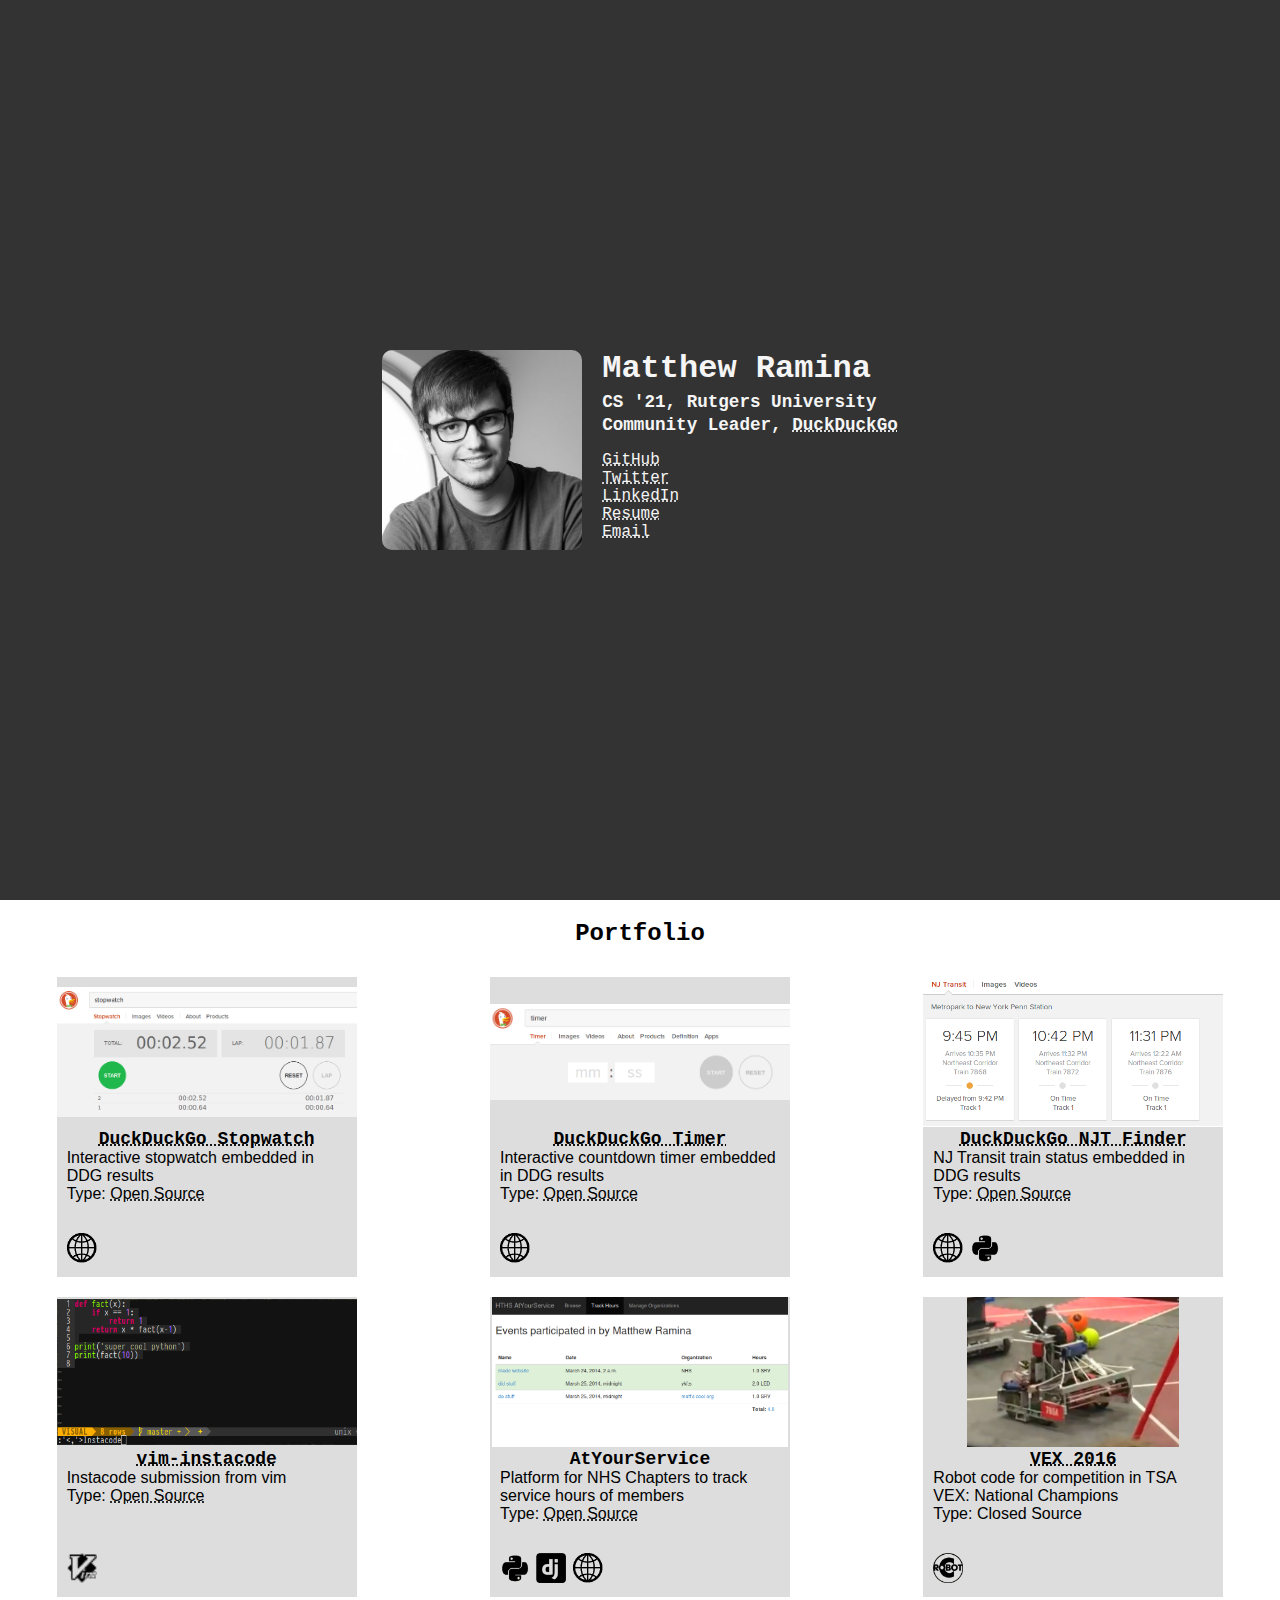
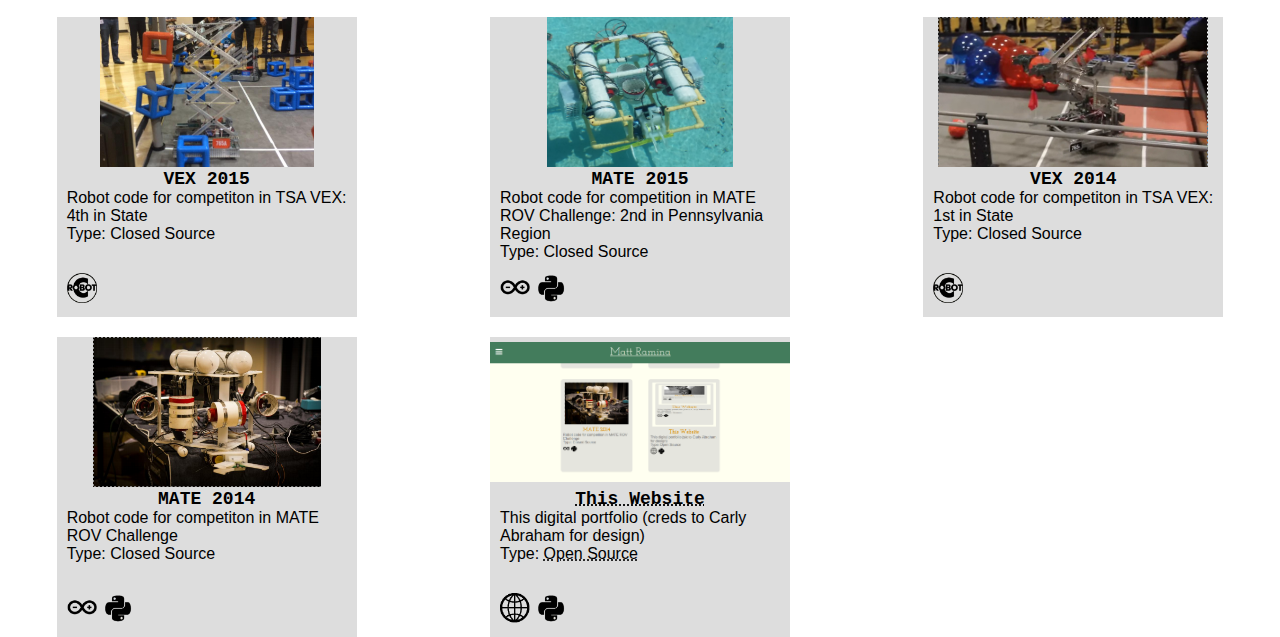
<file: index.html>
<!doctype html>
<html>
<head>
	<meta charset="UTF-8">
	<title>Matt Ramina</title>
	<link rel="stylesheet" type="text/css" href="style.css">
	<meta name="viewport" content="width=device-width, initial-scale=1">
</head>
<body>
	<div class="hero full-width">
		<div class="card-wrap">
			<div class="pic"><img src="assets/profile.jpg"></div>
			<div class="info">
				<h1>Matthew Ramina</h1>
				<h2>CS '21, Rutgers University</h2>
				<h2>Community Leader, <a href="https://duckduckgo.com/">DuckDuckGo</a></h2>
				<ul id="siteList">
					<li><a href="https://github.com/mattr555" data-hover="github.com/mattr555" data-nohover="GitHub">GitHub</a></li>
					<li><a href="https://twitter.com/mattr555" data-hover="twitter.com/mattr555" data-nohover="Twitter">Twitter</a></li>
					<li><a href="https://linkedin.com/in/matthew-ramina" data-hover="linkedin.com/in/matthew-ramina" data-nohover="LinkedIn">LinkedIn</a></li>
					<li><a href="resume.pdf" data-hover="resume.pdf" data-nohover="Resume">Resume</a></li>
					<li><a href="mailto:mattramina@gmail.com" data-hover="mattramina@gmail.com" data-nohover="Email">Email</a></li>
				</ul>
			</div>
		</div>
	</div>
	<div class="full-width">
		<div class="full-width port-head"><h2>Portfolio</h2></div>
		<div class="full-width port-list">
			
			<div class="port-item">
				<div class="imgwrap">
					
					<img class="scrot" src="assets/projects/IPEwhTu.png" alt="">
					
				</div>

				<div class="port-desc">
					
					<a class="titlelink" href="https://duckduckgo.com/?q=stopwatch">DuckDuckGo Stopwatch</a>
					

					Interactive stopwatch embedded in DDG results<br>

					
					Type: <a class="typelink" href="https://github.com/mattr555/zeroclickinfo-spice/blob/master/share/spice/stopwatch/stopwatch.js">Open Source</a>
					

					<div class="langs">
						
						<img src="assets/web.png" alt="">
						
					</div>
				</div>
			</div>
			
			<div class="port-item">
				<div class="imgwrap">
					
					<img class="scrot" src="assets/projects/EnQWyXs.png" alt="">
					
				</div>

				<div class="port-desc">
					
					<a class="titlelink" href="https://duckduckgo.com/?q=timer">DuckDuckGo Timer</a>
					

					Interactive countdown timer embedded in DDG results<br>

					
					Type: <a class="typelink" href="https://github.com/duckduckgo/zeroclickinfo-spice/blob/master/share/spice/timer/timer.js">Open Source</a>
					

					<div class="langs">
						
						<img src="assets/web.png" alt="">
						
					</div>
				</div>
			</div>
			
			<div class="port-item">
				<div class="imgwrap">
					
					<img class="scrot" src="assets/projects/iRtZGVG.png" alt="">
					
				</div>

				<div class="port-desc">
					
					<a class="titlelink" href="https://duckduckgo.com/?q=next+train+from+metropark+to+ny+penn">DuckDuckGo NJT Finder</a>
					

					NJ Transit train status embedded in DDG results<br>

					
					Type: <a class="typelink" href="https://github.com/duckduckgo/zeroclickinfo-spice/blob/master/share/spice/transit/njt/transit_njt.js">Open Source</a>
					

					<div class="langs">
						
						<img src="assets/web.png" alt="">
						
						<img src="assets/python.png" alt="">
						
					</div>
				</div>
			</div>
			
			<div class="port-item">
				<div class="imgwrap">
					
					<img class="scrot" src="assets/projects/9qQjzQD.png" alt="">
					
				</div>

				<div class="port-desc">
					
					<a class="titlelink" href="https://github.com/mattr555/vim-instacode">vim-instacode</a>
					

					Instacode submission from vim<br>

					
					Type: <a class="typelink" href="https://github.com/mattr555/vim-instacode">Open Source</a>
					

					<div class="langs">
						
						<img src="assets/vim.png" alt="">
						
					</div>
				</div>
			</div>
			
			<div class="port-item">
				<div class="imgwrap">
					
					<img class="scrot" src="assets/projects/MdQuCE2.png" alt="">
					
				</div>

				<div class="port-desc">
					
					<span class="titlelink">AtYourService</span>
					

					Platform for NHS Chapters to track service hours of members<br>

					
					Type: <a class="typelink" href="https://github.com/mattr555/AtYourService-school">Open Source</a>
					

					<div class="langs">
						
						<img src="assets/python.png" alt="">
						
						<img src="assets/django.png" alt="">
						
						<img src="assets/web.png" alt="">
						
					</div>
				</div>
			</div>
			
			<div class="port-item">
				<div class="imgwrap">
					
					<img class="scrot" src="assets/projects/vex16.png" alt="">
					
				</div>

				<div class="port-desc">
					
					<a class="titlelink" href="https://www.youtube.com/watch?v=o3zccUj_Lss">VEX 2016</a>
					

					Robot code for competition in TSA VEX: National Champions<br>

					
					Type: Closed Source
					

					<div class="langs">
						
						<img src="assets/robotc.png" alt="">
						
					</div>
				</div>
			</div>
			
			<div class="port-item">
				<div class="imgwrap">
					
					<img class="scrot" src="assets/projects/ULHPvJh.jpg" alt="">
					
				</div>

				<div class="port-desc">
					
					<span class="titlelink">VEX 2015</span>
					

					Robot code for competiton in TSA VEX: 4th in State<br>

					
					Type: Closed Source
					

					<div class="langs">
						
						<img src="assets/robotc.png" alt="">
						
					</div>
				</div>
			</div>
			
			<div class="port-item">
				<div class="imgwrap">
					
					<img class="scrot" src="assets/projects/c9uGw6P.png" alt="">
					
				</div>

				<div class="port-desc">
					
					<span class="titlelink">MATE 2015</span>
					

					Robot code for competition in MATE ROV Challenge: 2nd in Pennsylvania Region<br>

					
					Type: Closed Source
					

					<div class="langs">
						
						<img src="assets/arduino.png" alt="">
						
						<img src="assets/python.png" alt="">
						
					</div>
				</div>
			</div>
			
			<div class="port-item">
				<div class="imgwrap">
					
					<img class="scrot" src="assets/projects/78WJIbO.png" alt="">
					
				</div>

				<div class="port-desc">
					
					<span class="titlelink">VEX 2014</span>
					

					Robot code for competiton in TSA VEX: 1st in State<br>

					
					Type: Closed Source
					

					<div class="langs">
						
						<img src="assets/robotc.png" alt="">
						
					</div>
				</div>
			</div>
			
			<div class="port-item">
				<div class="imgwrap">
					
					<img class="scrot" src="assets/projects/jZ8MkZI.png" alt="">
					
				</div>

				<div class="port-desc">
					
					<span class="titlelink">MATE 2014</span>
					

					Robot code for competiton in MATE ROV Challenge<br>

					
					Type: Closed Source
					

					<div class="langs">
						
						<img src="assets/arduino.png" alt="">
						
						<img src="assets/python.png" alt="">
						
					</div>
				</div>
			</div>
			
			<div class="port-item">
				<div class="imgwrap">
					
					<img class="scrot" src="assets/projects/ogRwmZk.png" alt="">
					
				</div>

				<div class="port-desc">
					
					<a class="titlelink" href="http://mattr555.github.io">This Website</a>
					

					This digital portfolio (creds to Carly Abraham for design)<br>

					
					Type: <a class="typelink" href="https://github.com/mattr555/mattr555.github.io">Open Source</a>
					

					<div class="langs">
						
						<img src="assets/web.png" alt="">
						
						<img src="assets/python.png" alt="">
						
					</div>
				</div>
			</div>
			
		</div>
	</div>
	<script src="//code.jquery.com/jquery-1.11.0.min.js"></script>
	<script src="main.js"></script>
</body>
</html>
</file>
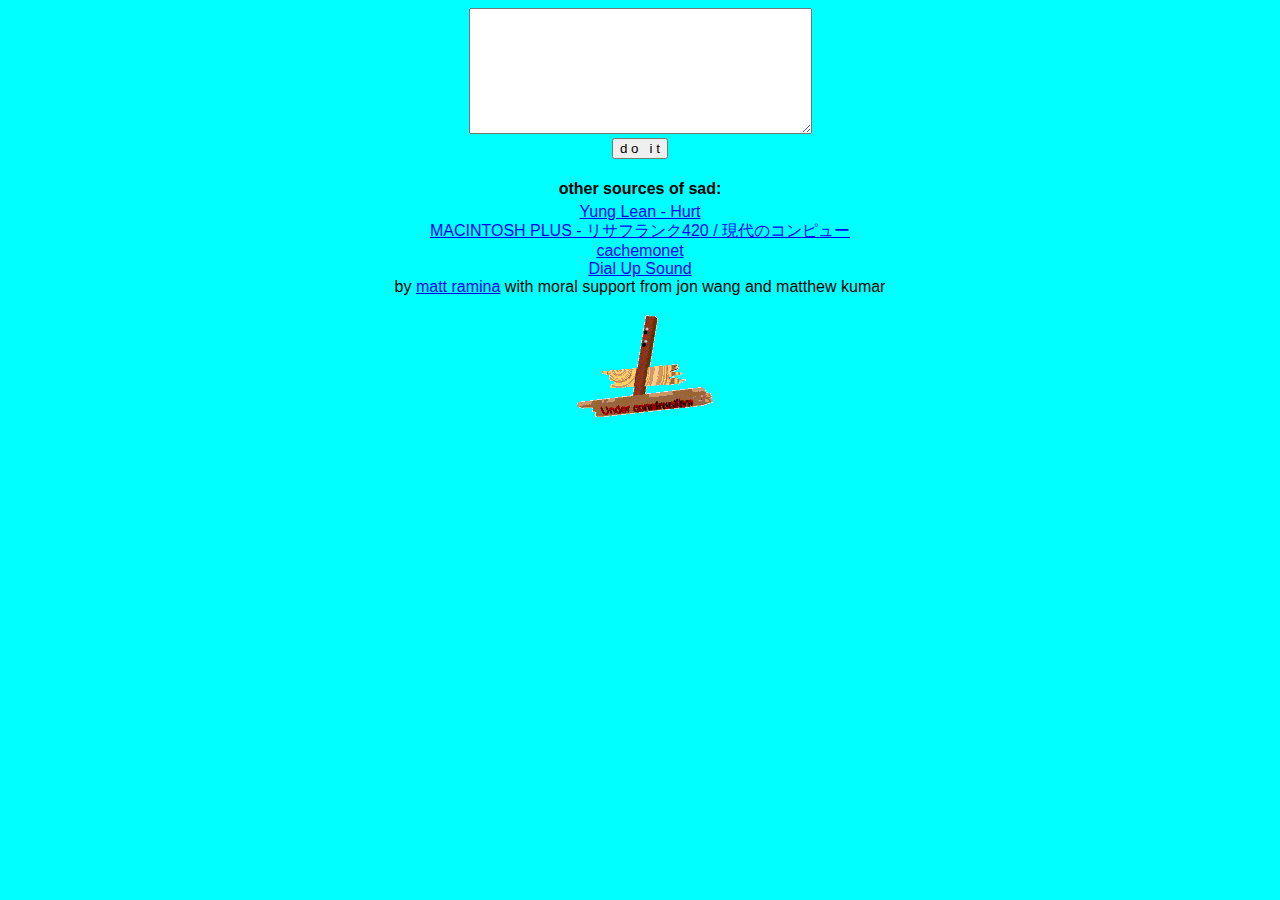
<file: sad/index.html>
<!DOCTYPE html>
<html lang="en">
<head>
    <meta charset="UTF-8">
    <title>S A D &nbsp;  T E X T</title>
    <link rel="stylesheet" href="style.css" charset="utf-8">
</head>
<body>
    <form id="sadform">
        <textarea id="sadinp" name="sad" rows="8" cols="40"></textarea><br>
        <input type="submit" value="d o   i t">
    </form>
    <div class="wrap">
        <div class="center">
            <pre id="sadout"></pre>
        </div>
    </div>


    <h4>other sources of sad:</h4>
    <a href="https://www.youtube.com/watch?v=stgrSjynPKs">Yung Lean - Hurt</a><br>
    <a href="https://soundcloud.com/crystalmist/macintosh-plus-420">MACINTOSH PLUS - リサフランク420 / 現代のコンピュー</a><br>
    <a href="http://cachemonet.com/">cachemonet</a><br>
    <a href="https://www.dialupsound.com/">Dial Up Sound</a><br>

    by <a href="http://mattr555.me">matt ramina</a> with moral support from jon wang and matthew kumar<br>
    <img src="img/construction.gif" alt="">
    <script src="http://code.jquery.com/jquery-1.11.0.min.js"></script>
    <script src="sad.js"></script>
</body>
</html>
</file>
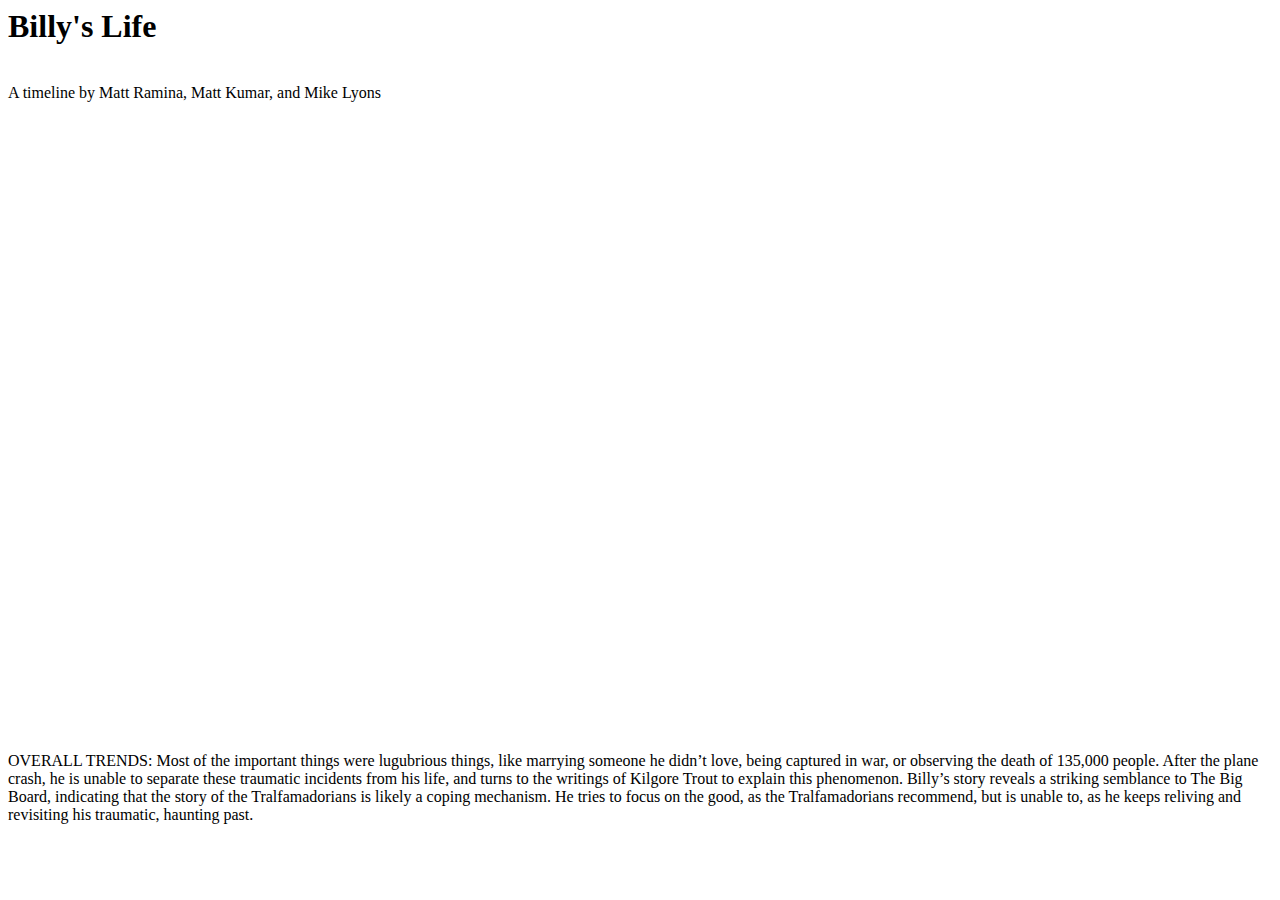
<file: billytime.html>
<html>
	<head>
		<title>Billy's Life</title>
	</head>
	<body>
		<h1>Billy's Life</h1>
		<br>
		A timeline by Matt Ramina, Matt Kumar, and Mike Lyons

		<iframe src='http://cdn.knightlab.com/libs/timeline/latest/embed/index.html?source=0ArhB0QjQtRxTdGVQb3R0WFhIdEtiMm5tbUlwY01OLUE&font=Bevan-PotanoSans&maptype=toner&lang=en&height=650' width='100%' height='650' frameborder='0'></iframe>

		OVERALL TRENDS: Most of the important things were lugubrious things, like marrying someone he didn’t love, being captured in war, or observing the death of 135,000 people. After the plane crash, he is unable to separate these traumatic incidents from his life, and turns to the writings of Kilgore Trout to explain this phenomenon. Billy’s story reveals a striking semblance to The Big Board, indicating that the story of the Tralfamadorians is likely a coping mechanism. He tries to focus on the good, as the Tralfamadorians recommend, but is unable to, as he keeps reliving and revisiting his traumatic, haunting past.
	</body>
</html>
</file>
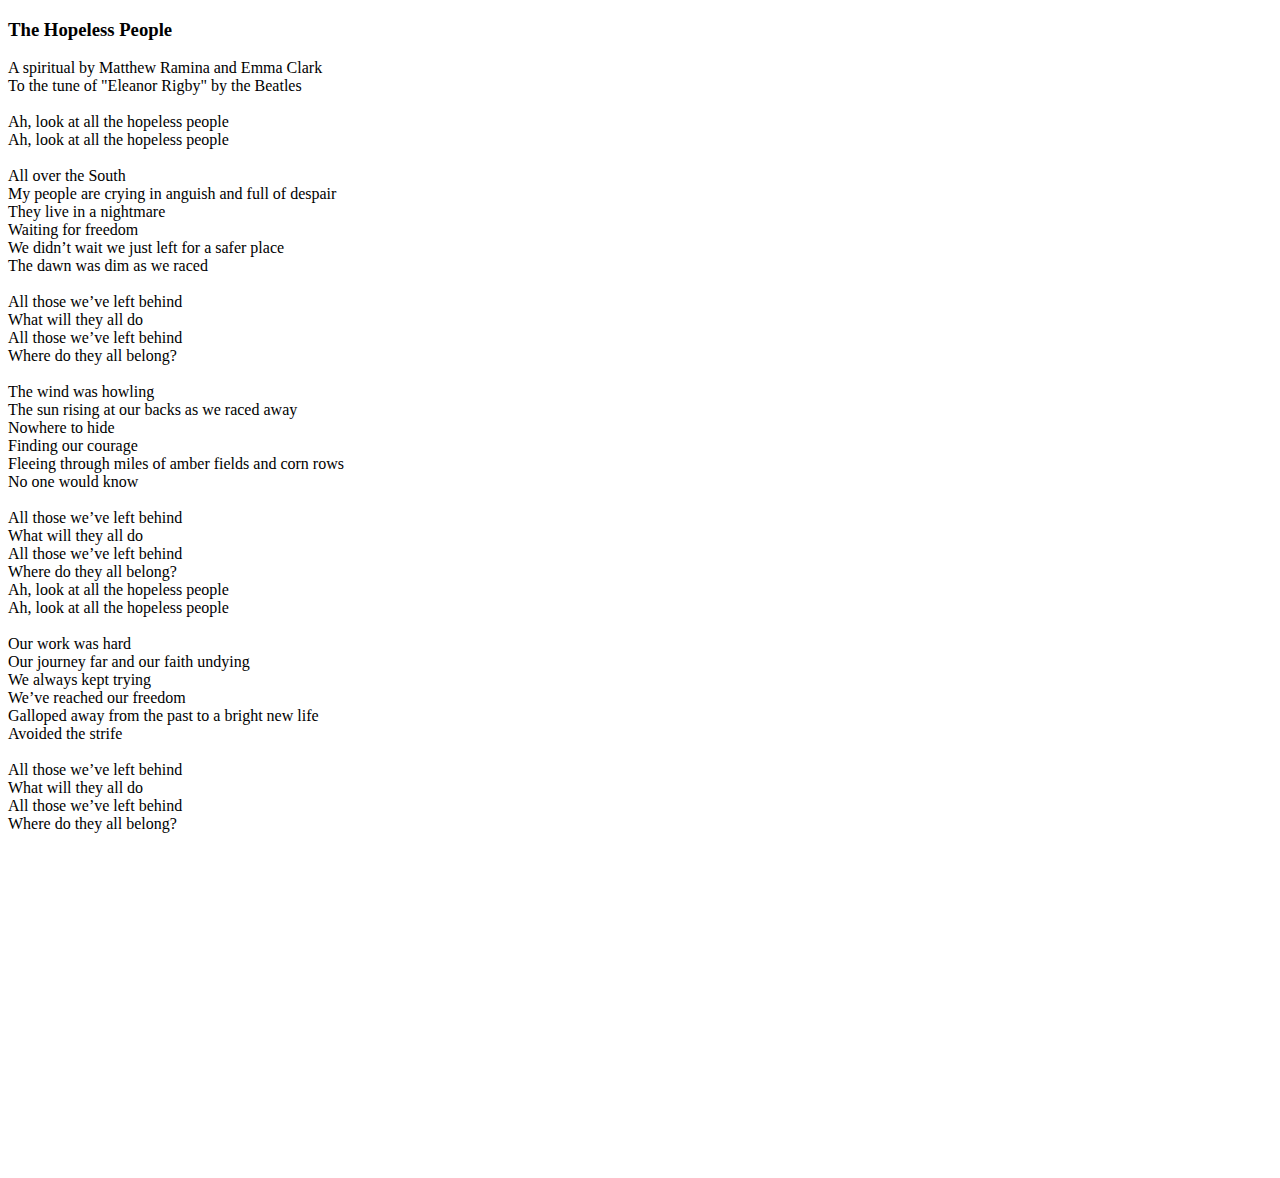
<file: spiritual.html>
<!doctype html>
<html lang="en">
<head>
	<meta charset="UTF-8">
	<title>Spiritual</title>
</head>
<body>
	<h3>The Hopeless People</h3>
	A spiritual by Matthew Ramina and Emma Clark<br>
	To the tune of "Eleanor Rigby" by the Beatles<br>
	<br>
	Ah, look at all the hopeless people<br>
	Ah, look at all the hopeless people <br>
	<br>
	All over the South<br>
	My people are crying in anguish and full of despair<br>
	They live in a nightmare<br>
	Waiting for freedom<br>
	We didn’t wait we just left for a safer place<br>
	The dawn was dim as we raced<br>
	<br>
	All those we’ve left behind<br>
	What will they all do<br>
	All those we’ve left behind<br>
	Where do they all belong?<br>
	<br>
	The wind was howling<br>
	The sun rising at our backs as we raced away<br>
	Nowhere to hide<br>
	Finding our courage<br>
	Fleeing through miles of amber fields and corn rows<br>
	No one would know<br>
	<br>
	All those we’ve left behind<br>
	What will they all do<br>
	All those we’ve left behind<br>
	Where do they all belong?<br>
	Ah, look at all the hopeless people <br>
	Ah, look at all the hopeless people<br>
	<br>
	Our work was hard<br>
	Our journey far and our faith undying<br>
	We always kept trying<br>
	We’ve reached our freedom <br>
	Galloped away from the past to a bright new life<br>
	Avoided the strife <br>
	<br>
	All those we’ve left behind<br>
	What will they all do<br>
	All those we’ve left behind<br>
	Where do they all belong?<br>
	<br>
	<iframe width="560" height="315" src="http://www.youtube.com/embed/6W774VU8zW4?rel=0&autoplay=1" frameborder="0" allowfullscreen></iframe>
</body>
</html>
</file>
<file: style.css>
html, body {
  margin: 0;
  padding: 0;
  border: 0;
  max-width: 100%;
}

.full-width {
  width: 100vw;
  max-width: 100%;
}

.hero {
  height: 100vh;
  display: flex;
  align-items: center;
  justify-content: center;
  color: whitesmoke;
  background-color: #333;
}

.card-wrap {
  height: 200px;
}

.pic, .info {
  display: inline-block;
  height: 100%;
}

.pic {
  width: 200px;
  float: left;
}
.pic img {
  border-radius: 10px;
  width: 200px;
}

.info {
  padding-left: 20px;
  font-family: "Courier New", Courier, monospace;
}
.info h1 {
  margin: 0 0 5px 0;
}
.info h2 {
  margin-top: 0;
  margin-bottom: 3px;
  font-size: 1.1em;
}
.info a {
  text-decoration-style: dotted;
  color: whitesmoke !important;
}
.info ul {
  padding: 0;
}
.info li {
  list-style-type: none;
}

.port-head {
  text-align: center;
  font-family: "Courier New", Courier, monospace;
}

.port-list {
  display: grid;
  grid-template-columns: repeat(auto-fit, minmax(320px, 1fr));
  grid-auto-rows: 300px;
  grid-gap: 20px;
}

.port-item {
  height: 300px;
  width: 300px;
  background-color: #ddd;
  margin: 10px auto;
  position: relative;
}
.port-item .imgwrap {
  height: 150px;
  display: flex;
  justify-content: center;
  align-items: center;
}
.port-item .port-desc {
  padding: 2px 10px;
  font-family: "Gill Sans", "Gill Sans MT", Calibri, sans-serif;
}
.port-item .titlelink {
  font-family: "Courier New", Courier, monospace;
  display: block;
  text-align: center;
  font-size: 18px;
  font-weight: bold;
}
.port-item a {
  text-decoration-style: dotted;
  color: inherit !important;
}
.port-item .scrot {
  max-width: 100%;
  max-height: 150px;
}
.port-item .langs {
  position: absolute;
  bottom: 10px;
}
.port-item .langs img {
  display: inline-block;
  height: 30px;
  width: 30px;
  margin-top: 10px;
  margin-right: 2px;
}

@media only screen and (max-width: 600px) {
  .pic, .info {
    height: 50vh;
    width: 100vw;
    max-width: 100%;
    box-sizing: border-box;
  }

  .pic {
    display: flex;
    align-items: center;
    justify-content: center;
  }

  .info {
    padding-left: 4vw;
  }

  .card-wrap {
    height: 100vh;
    width: 100vw;
    max-width: 100%;
  }
}

/*# sourceMappingURL=style.css.map */
</file>
<file: sad/style.css>
html, body {
    font-family: Arial, sans-serif;
    background-color: aqua;
    text-align: center;
}

h4 {
    margin-bottom: .3em;
}

.wrap {
    width: 100%;
    position: relative;
}

pre {
    text-align: left;
}

.center {
    margin: 0 auto;
    width: 30%;
}

#sadout {
    color: #ff59db;
    font-family: Arial, sans-serif;
    font-weight: bold;
}
</file>
